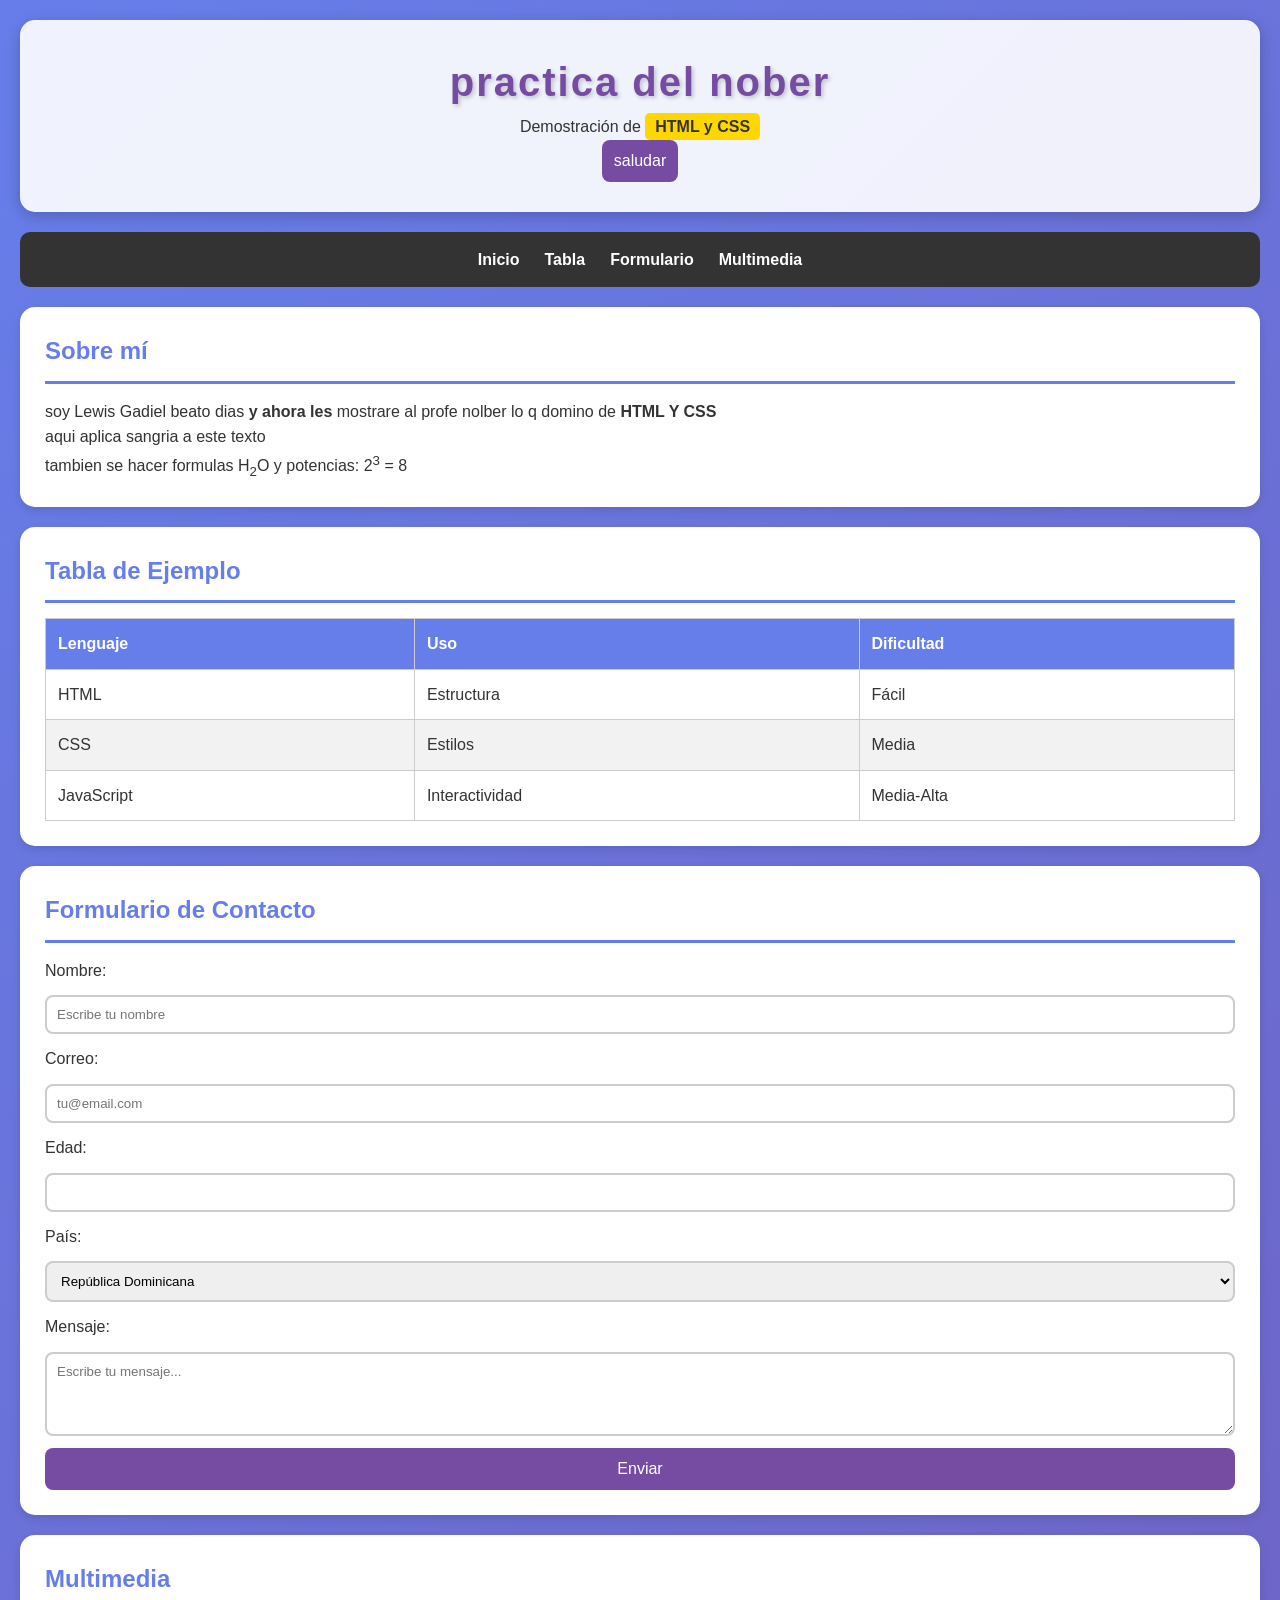
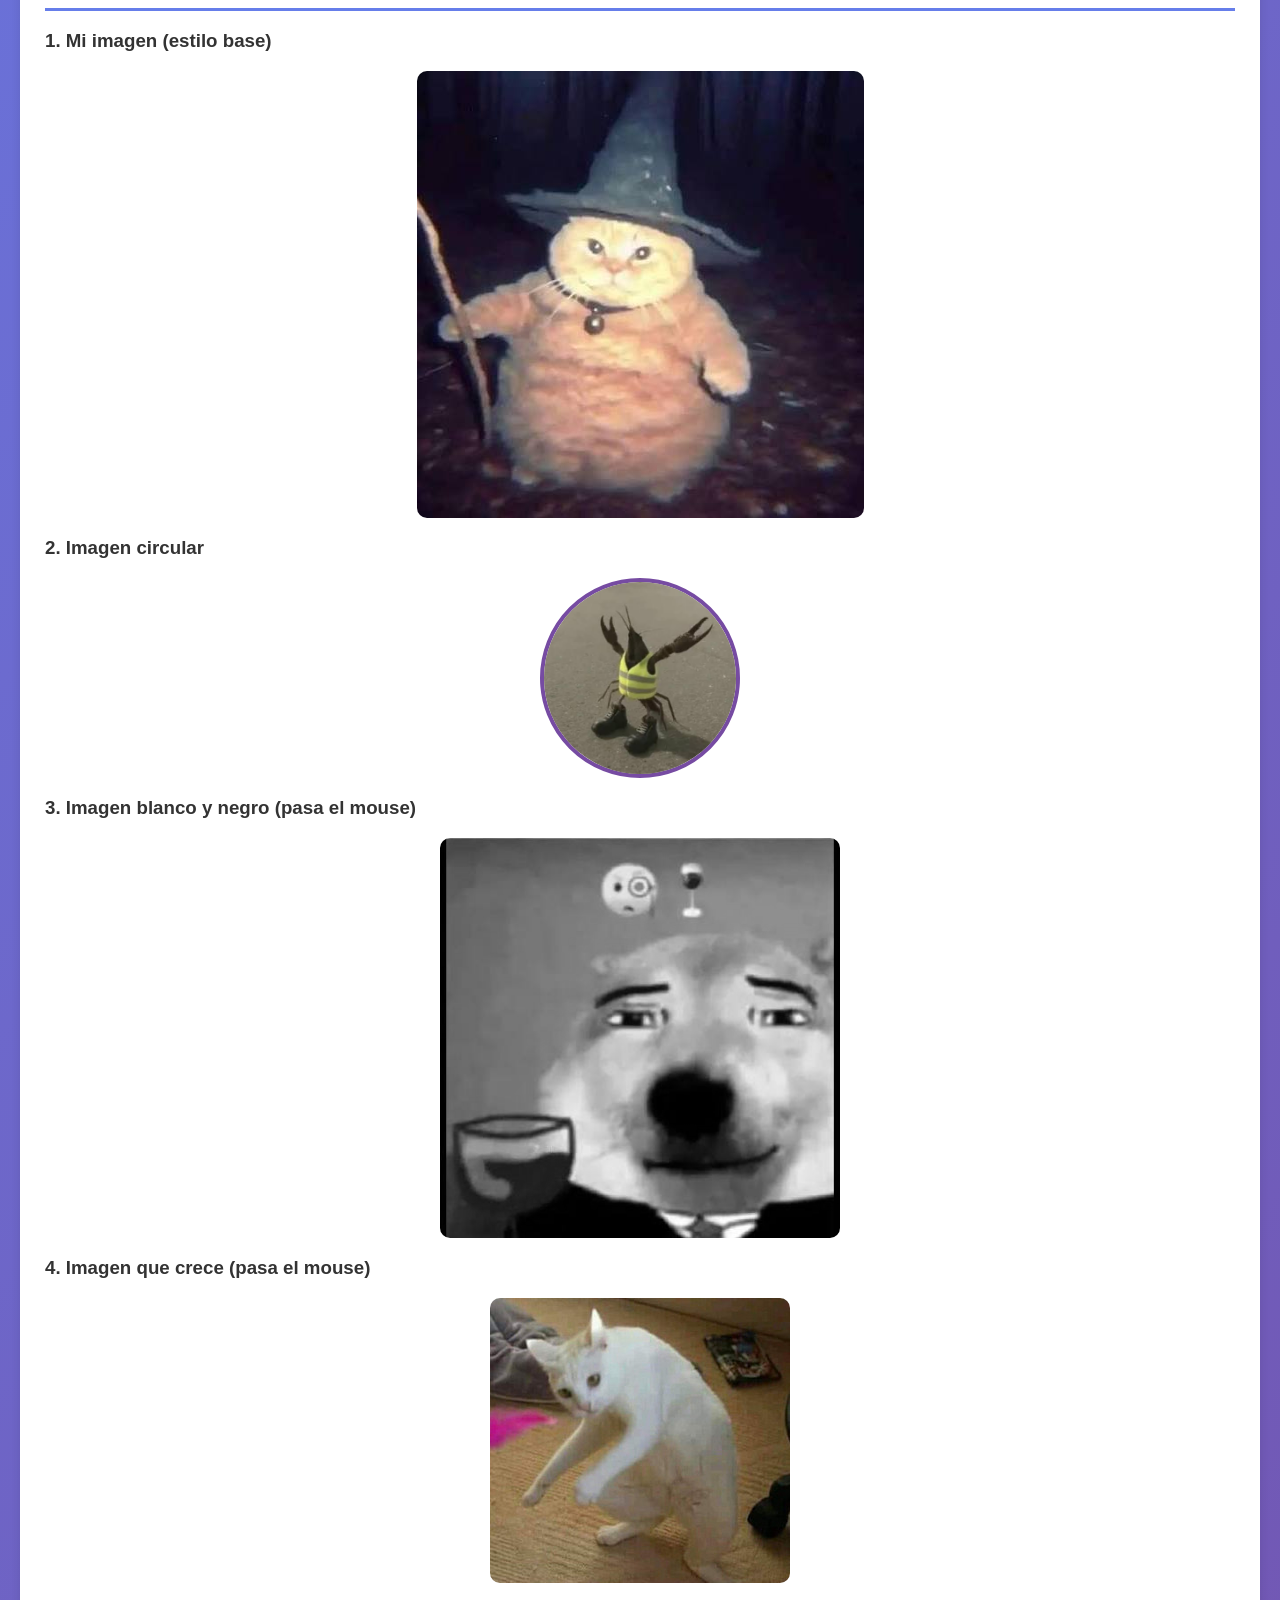
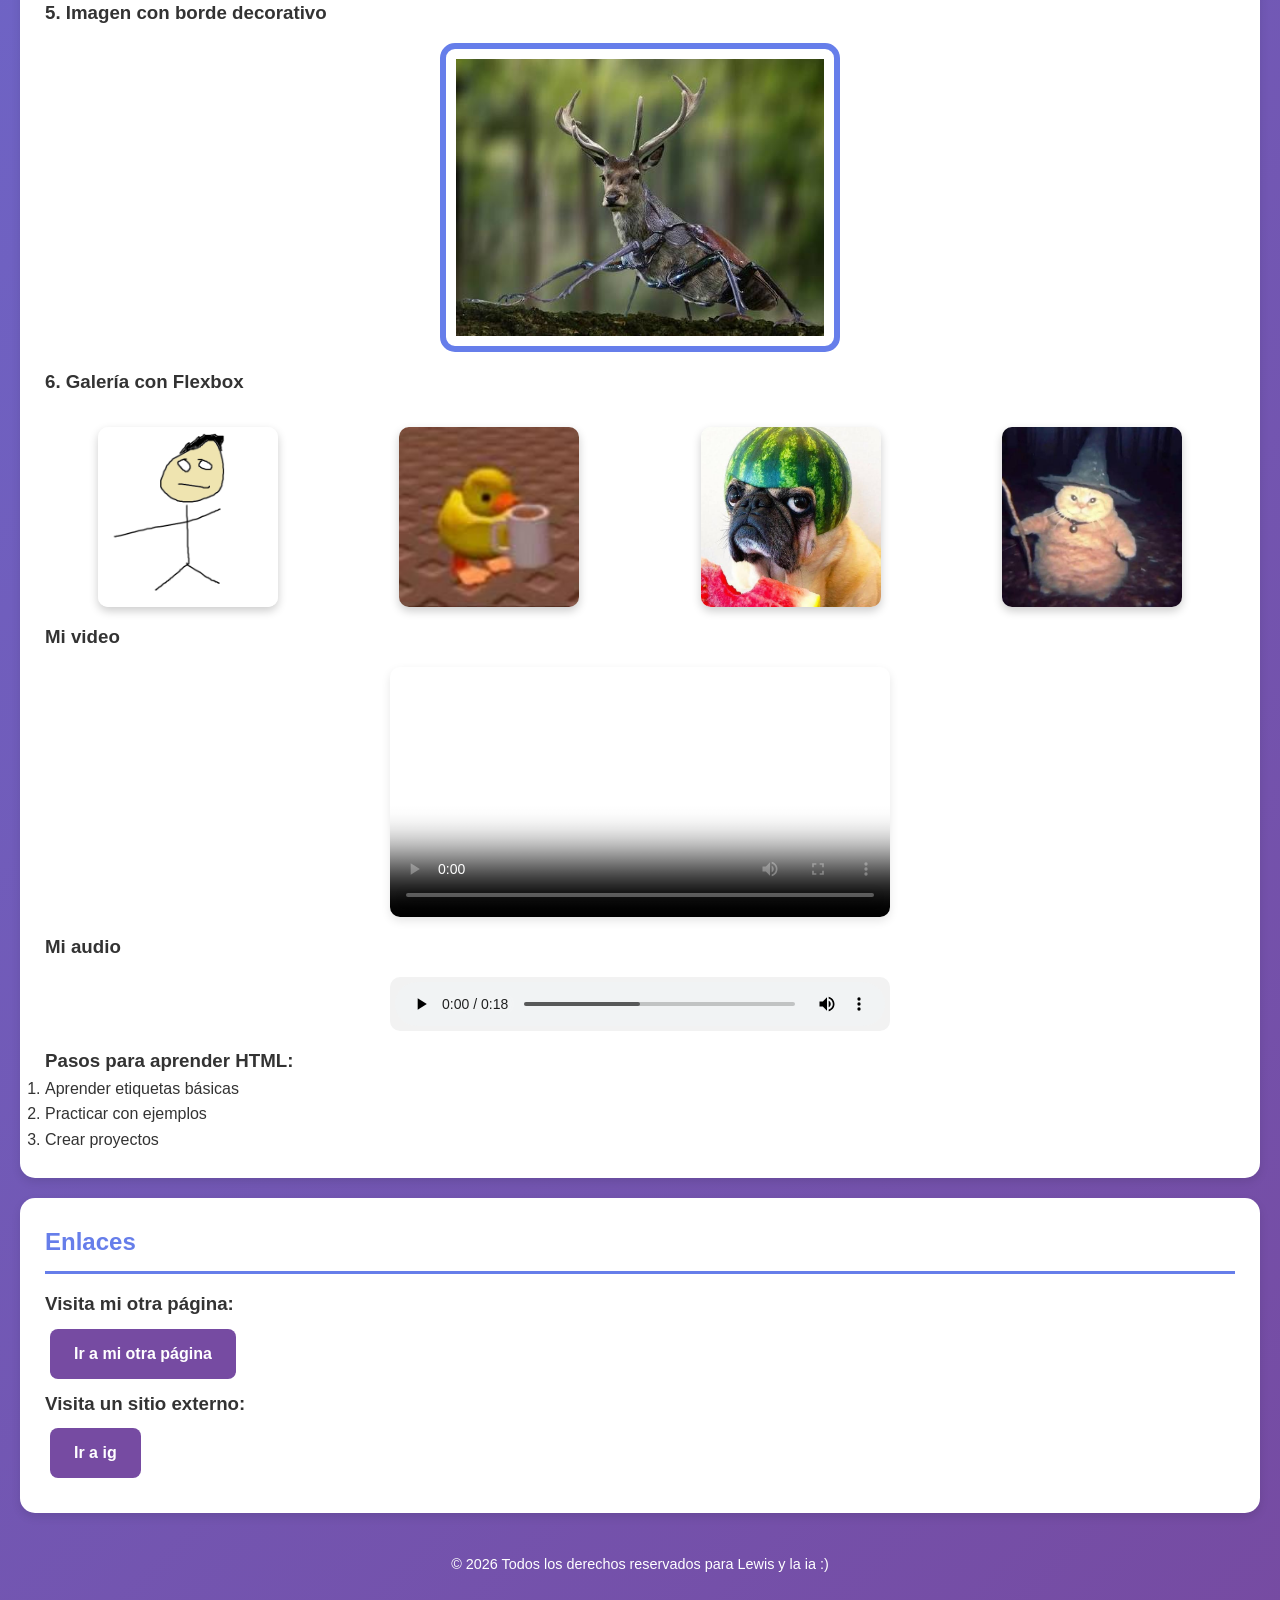
<file: index.html>
<!DOCTYPE html>
<html lang="es">
<head>
    <meta charset="UTF-8">
    <meta name="viewport" content="width=device-width, initial-scale=1.0">
    <meta name="description" content="Actividad de programación web">
    <meta name="author" content="Mirra">
    <title>Mi Actividad de Programación</title>


    <link rel="stylesheet" href="css/estilos.css">
</head>

<body>

    <!-- ===== ENCABEZADO ===== -->
    <header>
        <h1 id="titulo-principal">practica del nober </h1>
        <p>Demostración de <span class="destacado">HTML y CSS</span></p>
    <button onclick="alert ('hola')"> saludar</button>
    </header>

    <!-- ===== NAVEGACIÓN ===== -->
    <nav>
        <ul>
            <li><a href="inicio">Inicio</a></li>
            <li><a href="#tabla">Tabla</a></li>
            <li><a href="#formulario">Formulario</a></li>
            <li><a href="#multimedia">Multimedia</a></li>
        </ul>
    </nav>

   
    <section id="inicio">
        <h2>Sobre mí</h2>
        <p> soy Lewis Gadiel beato dias <strong>y ahora les </strong>mostrare al profe nolber lo q domino de <strong> HTML Y CSS</strong> </p>
        <blockquote>aqui aplica sangria a este texto</blockquote>
        <p>tambien se hacer formulas H<sub>2</sub>O y potencias: 2<sup>3</sup> = 8</p>
    </section>

    
    <section id="tabla">
        <h2>Tabla de Ejemplo</h2>
        <table>
            <thead>
                <tr>
                    <th>Lenguaje</th>
                    <th>Uso</th>
                    <th>Dificultad</th>
                </tr>
            </thead>
            <tbody>
                <tr>
                    <td>HTML</td>
                    <td>Estructura</td>
                    <td>Fácil</td>
                </tr>
                <tr>
                    <td>CSS</td>
                    <td>Estilos</td>
                    <td>Media</td>
                </tr>
                <tr>
                    <td>JavaScript</td>
                    <td>Interactividad</td>
                    <td>Media-Alta</td>
                </tr>
            </tbody>
        </table>
    </section>

    
    <section id="formulario">
        <h2>Formulario de Contacto</h2>
        <form action="#" method="post">
            <label for="nombre">Nombre:</label>
            <input type="text" id="nombre" name="nombre" placeholder="Escribe tu nombre" required>

            <label for="email">Correo:</label>
            <input type="email" id="email" name="email" placeholder="tu@email.com" required>

            <label for="edad">Edad:</label>
            <input type="number" id="edad" name="edad" min="1" max="120">

            <label for="pais">País:</label>
            <select id="pais" name="pais">
                <option value="rd">República Dominicana</option>
                <option value="mx">México</option>
                <option value="es">España</option>
            </select>

            <label for="mensaje">Mensaje:</label>
            <textarea id="mensaje" name="mensaje" rows="4" placeholder="Escribe tu mensaje..."></textarea>

            <button type="submit">Enviar</button>
        </form>
    </section>

   <!-- ===== MULTIMEDIA ===== -->
<section id="multimedia">
    <h2>Multimedia</h2>

    <!-- Imagen 1: normal con estilo base -->
    <h3>1. Mi imagen (estilo base)</h3>
    <img src="multimedia/gatomMagico.jpg" alt="Gato mágico con sombrero">

    <!-- Imagen 2: circular (avatar) -->
    <h3>2. Imagen circular</h3>
    <img src="multimedia/amet langosta.jpg" alt="langosta amet" class="img-circular">

    
    <!-- Imagen 4: blanco y negro, vuelve a color al pasar el mouse -->
    <h3>3. Imagen blanco y negro (pasa el mouse)</h3>
    <img src="multimedia/fino.jpg" alt="fino señores" class="img-bn">

    <!-- Imagen 5: crece al pasar el mouse -->
    <h3>4. Imagen que crece (pasa el mouse)</h3>
    <img src="multimedia/gato indignado.jpg" alt="Gato indignado que crece" class="img-zoom">

    <!-- Imagen 6: borde decorativo -->
    <h3>5. Imagen con borde decorativo</h3>
    <img src="multimedia/omunculo.jpg" alt="Gato mágico con borde" class="img-borde">

    <!-- Galería con flex -->
    <h3>6. Galería con Flexbox</h3>
    <div class="galeria">
        <img src="multimedia/pablo.png" alt="pablo">
        <img src="multimedia/pato con tasa.jpg" alt="pato con tasa">
        <img src="multimedia/perro sandia.jpg" alt="perro sandia">
        <img src="multimedia/gatomMagico.jpg" alt="Gato mágico 4">
    </div>

    <!-- Tu video (ya estaba) -->
    <h3>Mi video</h3>
    <video class="multimedia" controls poster="https://picsum.photos/400/200">
        <source src="multimedia/videoplayback.mp4" type="video/mp4">
    </video>

    <!-- Tu audio (ya estaba) -->
    <h3>Mi audio</h3>
    <audio class="multimedia" controls>
        <source src="multimedia/audio.mp3" type="audio/mpeg">
    </audio>

    <h3>Pasos para aprender HTML:</h3>
    <ol>
        <li>Aprender etiquetas básicas</li>
        <li>Practicar con ejemplos</li>
        <li>Crear proyectos</li>
    </ol>

    </section>


    <!-- ===== ENLACES ===== -->
    <section id="enlaces">
        <h2>Enlaces</h2>

        <h3>Visita mi otra página:</h3>
        <a href="otra_pagina.html" class="boton-enlace">Ir a mi otra página</a>

        <h3>Visita un sitio externo:</h3>
        <a href="https://www.instagram.com/" target="_blank" class="boton-enlace">Ir a ig</a>
    </section>


    
    <footer>
        <p>&copy; 2026 Todos los derechos reservados para Lewis y la ia :)</p>
    </footer>

</body>
</html>
</file>
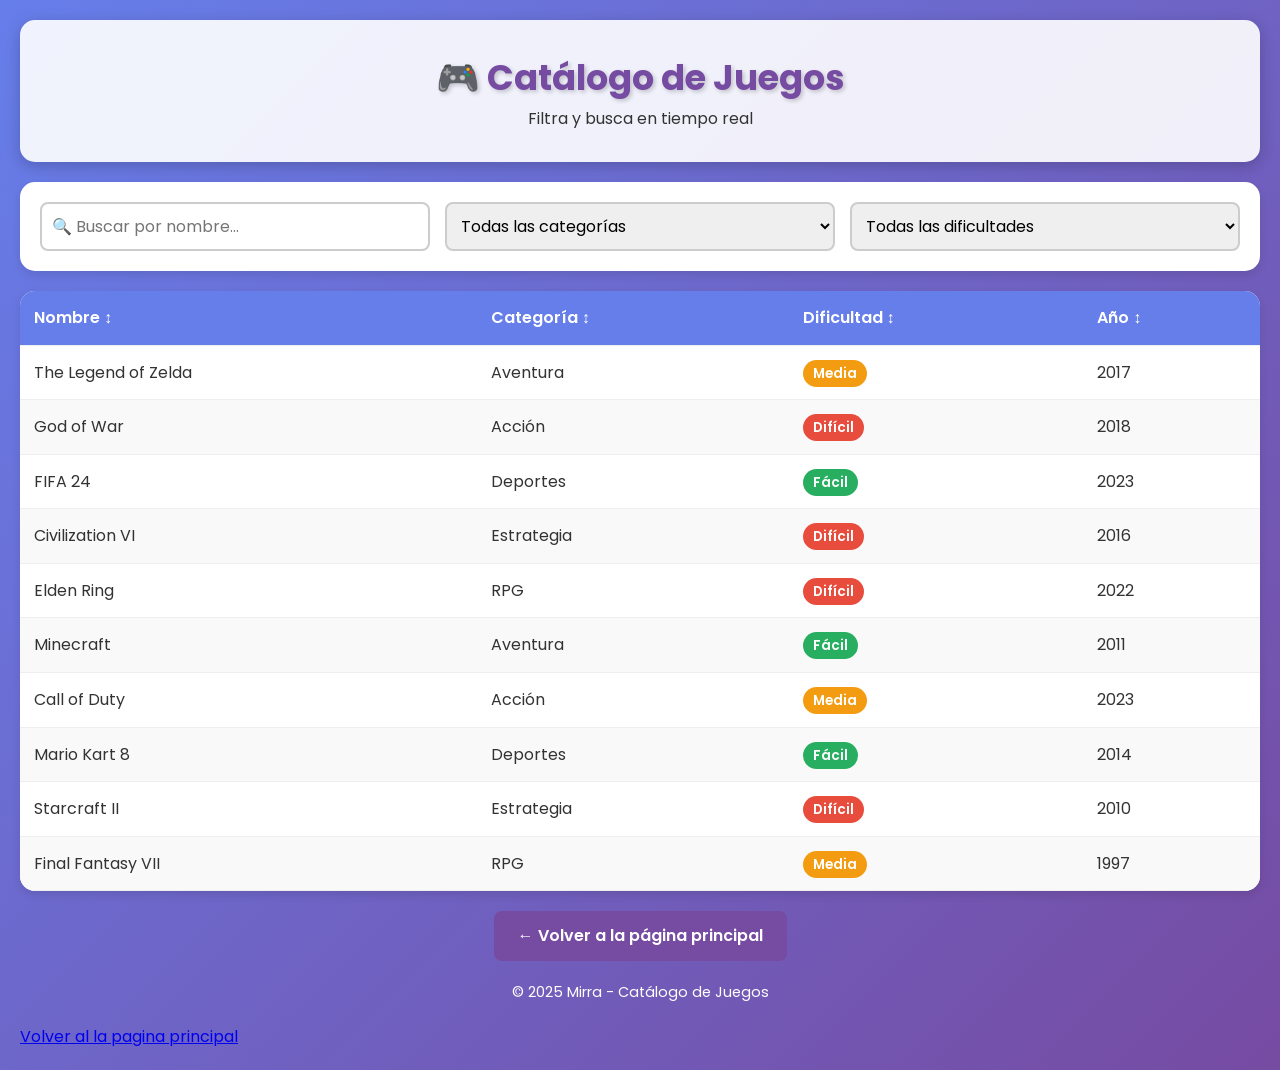
<file: otra_pagina.html>
<!DOCTYPE html>
<html lang="es">
<head>
    <meta charset="UTF-8">
    <meta name="viewport" content="width=device-width, initial-scale=1.0">
    <title>Catálogo de Juegos - Filtros</title>

    <link rel="preconnect" href="https://fonts.googleapis.com">
    <link href="https://fonts.googleapis.com/css2?family=Poppins:wght@300;600&display=swap" rel="stylesheet">

    <style>
        /* ===== RESET ===== */
        * { margin: 0; padding: 0; box-sizing: border-box; }

        body {
            font-family: 'Poppins', sans-serif;
            background: linear-gradient(135deg, #667eea, #764ba2);
            color: #333;
            padding: 20px;
            line-height: 1.6;
        }

        header {
            background-color: rgba(255, 255, 255, 0.9);
            padding: 30px;
            border-radius: 15px;
            text-align: center;
            box-shadow: 0 4px 15px rgba(0,0,0,0.2);
            margin-bottom: 20px;
        }

        header h1 {
            color: #764ba2;
            font-size: 2.2rem;
            text-shadow: 2px 2px 4px rgba(0,0,0,0.2);
        }

        /* ===== FILTROS ===== */
        .filtros {
            background-color: white;
            padding: 20px;
            border-radius: 15px;
            box-shadow: 0 4px 10px rgba(0,0,0,0.1);
            margin-bottom: 20px;
            display: flex;
            flex-wrap: wrap;
            gap: 15px;
            align-items: center;
        }

        .filtros input,
        .filtros select {
            padding: 10px;
            border: 2px solid #ccc;
            border-radius: 8px;
            font-family: inherit;
            font-size: 1rem;
            flex: 1;
            min-width: 180px;
        }

        .filtros input:focus,
        .filtros select:focus {
            border-color: #667eea;
            outline: none;
        }

        /* ===== TABLA ===== */
        table {
            width: 100%;
            border-collapse: collapse;
            background-color: white;
            border-radius: 15px;
            overflow: hidden;
            box-shadow: 0 4px 10px rgba(0,0,0,0.1);
        }

        th, td {
            padding: 14px;
            text-align: left;
            border-bottom: 1px solid #eee;
        }

        th {
            background-color: #667eea;
            color: white;
            font-weight: 600;
            cursor: pointer;
            user-select: none;
        }

        th:hover {
            background-color: #764ba2;
        }

        tr:nth-child(even) td {
            background-color: #f9f9f9;
        }

        tr:hover td {
            background-color: #eef1ff;
        }

        /* ===== ETIQUETAS DE DIFICULTAD ===== */
        .tag {
            padding: 4px 10px;
            border-radius: 20px;
            font-size: 0.85rem;
            font-weight: 600;
            color: white;
        }

        .facil   { background-color: #27ae60; }
        .media   { background-color: #f39c12; }
        .dificil { background-color: #e74c3c; }

        /* ===== MENSAJE SIN RESULTADOS ===== */
        #sin-resultados {
            text-align: center;
            padding: 30px;
            font-style: italic;
            color: #888;
            display: none;
            background-color: white;
            border-radius: 15px;
            margin-top: 10px;
        }

        /* ===== BOTÓN VOLVER ===== */
        .boton-volver {
            display: inline-block;
            background-color: #764ba2;
            color: white;
            padding: 12px 24px;
            border-radius: 8px;
            text-decoration: none;
            font-weight: 600;
            margin-top: 20px;
            transition: background 0.3s, transform 0.3s;
        }

        .boton-volver:hover {
            background-color: #667eea;
            transform: translateY(-3px);
        }

        footer {
            text-align: center;
            padding: 20px;
            color: white;
            font-size: 0.9rem;
        }

        @media (max-width: 600px) {
            .filtros { flex-direction: column; }
            header h1 { font-size: 1.6rem; }
        }
    </style>
</head>
<body>

    <header>
        <h1>🎮 Catálogo de Juegos</h1>
        <p>Filtra y busca en tiempo real</p>
    </header>

    <!-- ===== FILTROS ===== -->
    <div class="filtros">
        <input type="text" id="buscador" placeholder="🔍 Buscar por nombre...">

        <select id="filtroCategoria">
            <option value="">Todas las categorías</option>
            <option value="Acción">Acción</option>
            <option value="Aventura">Aventura</option>
            <option value="Deportes">Deportes</option>
            <option value="Estrategia">Estrategia</option>
            <option value="RPG">RPG</option>
        </select>

        <select id="filtroDificultad">
            <option value="">Todas las dificultades</option>
            <option value="Fácil">Fácil</option>
            <option value="Media">Media</option>
            <option value="Difícil">Difícil</option>
        </select>
    </div>

    <!-- ===== TABLA ===== -->
    <table>
        <thead>
            <tr>
                <th data-campo="nombre">Nombre ↕</th>
                <th data-campo="categoria">Categoría ↕</th>
                <th data-campo="dificultad">Dificultad ↕</th>
                <th data-campo="anio">Año ↕</th>
            </tr>
        </thead>
        <tbody id="cuerpoTabla">
            <!-- JavaScript llenará esto -->
        </tbody>
    </table>

    <p id="sin-resultados">😢 No se encontraron juegos con esos filtros.</p>

    <!-- ===== VOLVER ===== -->
    <div style="text-align: center;">
        <a href="trabajo.html" class="boton-volver">← Volver a la página principal</a>
    </div>

    <footer>
        <p>&copy; 2025 Mirra - Catálogo de Juegos</p>
    </footer>

    <script>
        // ===== 1. NUESTROS DATOS (simulan la base de datos) =====
        const juegos = [
            { nombre: "The Legend of Zelda",  categoria: "Aventura",  dificultad: "Media",   anio: 2017 },
            { nombre: "God of War",           categoria: "Acción",    dificultad: "Difícil", anio: 2018 },
            { nombre: "FIFA 24",              categoria: "Deportes",  dificultad: "Fácil",   anio: 2023 },
            { nombre: "Civilization VI",      categoria: "Estrategia",dificultad: "Difícil", anio: 2016 },
            { nombre: "Elden Ring",           categoria: "RPG",       dificultad: "Difícil", anio: 2022 },
            { nombre: "Minecraft",            categoria: "Aventura",  dificultad: "Fácil",   anio: 2011 },
            { nombre: "Call of Duty",         categoria: "Acción",    dificultad: "Media",   anio: 2023 },
            { nombre: "Mario Kart 8",         categoria: "Deportes",  dificultad: "Fácil",   anio: 2014 },
            { nombre: "Starcraft II",         categoria: "Estrategia",dificultad: "Difícil", anio: 2010 },
            { nombre: "Final Fantasy VII",    categoria: "RPG",       dificultad: "Media",   anio: 1997 }
        ];

        // ===== 2. REFERENCIAS AL DOM =====
        const cuerpoTabla      = document.getElementById("cuerpoTabla");
        const buscador         = document.getElementById("buscador");
        const filtroCategoria  = document.getElementById("filtroCategoria");
        const filtroDificultad = document.getElementById("filtroDificultad");
        const sinResultados    = document.getElementById("sin-resultados");

        // ===== 3. FUNCIÓN PARA DIBUJAR LA TABLA =====
        function dibujarTabla(lista) {
            cuerpoTabla.innerHTML = ""; // Limpiamos la tabla

            if (lista.length === 0) {
                sinResultados.style.display = "block";
                return;
            }
            sinResultados.style.display = "none";

            lista.forEach(juego => {
                const claseDificultad =
                    juego.dificultad === "Fácil"   ? "facil"   :
                    juego.dificultad === "Media"   ? "media"   : "dificil";

                const fila = `
                    <tr>
                        <td>${juego.nombre}</td>
                        <td>${juego.categoria}</td>
                        <td><span class="tag ${claseDificultad}">${juego.dificultad}</span></td>
                        <td>${juego.anio}</td>
                    </tr>
                `;
                cuerpoTabla.innerHTML += fila;
            });
        }

        // ===== 4. FUNCIÓN QUE APLICA TODOS LOS FILTROS =====
        function aplicarFiltros() {
            const texto     = buscador.value.toLowerCase();
            const categoria = filtroCategoria.value;
            const dificultad= filtroDificultad.value;

            const resultado = juegos.filter(j => {
                const coincideNombre     = j.nombre.toLowerCase().includes(texto);
                const coincideCategoria  = categoria  === "" || j.categoria  === categoria;
                const coincideDificultad = dificultad === "" || j.dificultad === dificultad;
                return coincideNombre && coincideCategoria && coincideDificultad;
            });

            dibujarTabla(resultado);
        }

        // ===== 5. EVENTOS =====
        buscador.addEventListener("input", aplicarFiltros);
        filtroCategoria.addEventListener("change", aplicarFiltros);
        filtroDificultad.addEventListener("change", aplicarFiltros);

        // ===== 6. ORDENAR POR COLUMNA =====
        let ordenAscendente = true;
        document.querySelectorAll("th").forEach(th => {
            th.addEventListener("click", () => {
                const campo = th.dataset.campo;
                juegos.sort((a, b) => {
                    if (a[campo] < b[campo]) return ordenAscendente ? -1 : 1;
                    if (a[campo] > b[campo]) return ordenAscendente ? 1 : -1;
                    return 0;
                });
                ordenAscendente = !ordenAscendente;
                aplicarFiltros();
            });
        });

        // ===== 7. DIBUJAR AL CARGAR =====
        dibujarTabla(juegos);
    </script>


<a href="trabajo 1.html" class="boton-enlace"> Volver al la pagina principal</a>
</body>
</html>
</file>
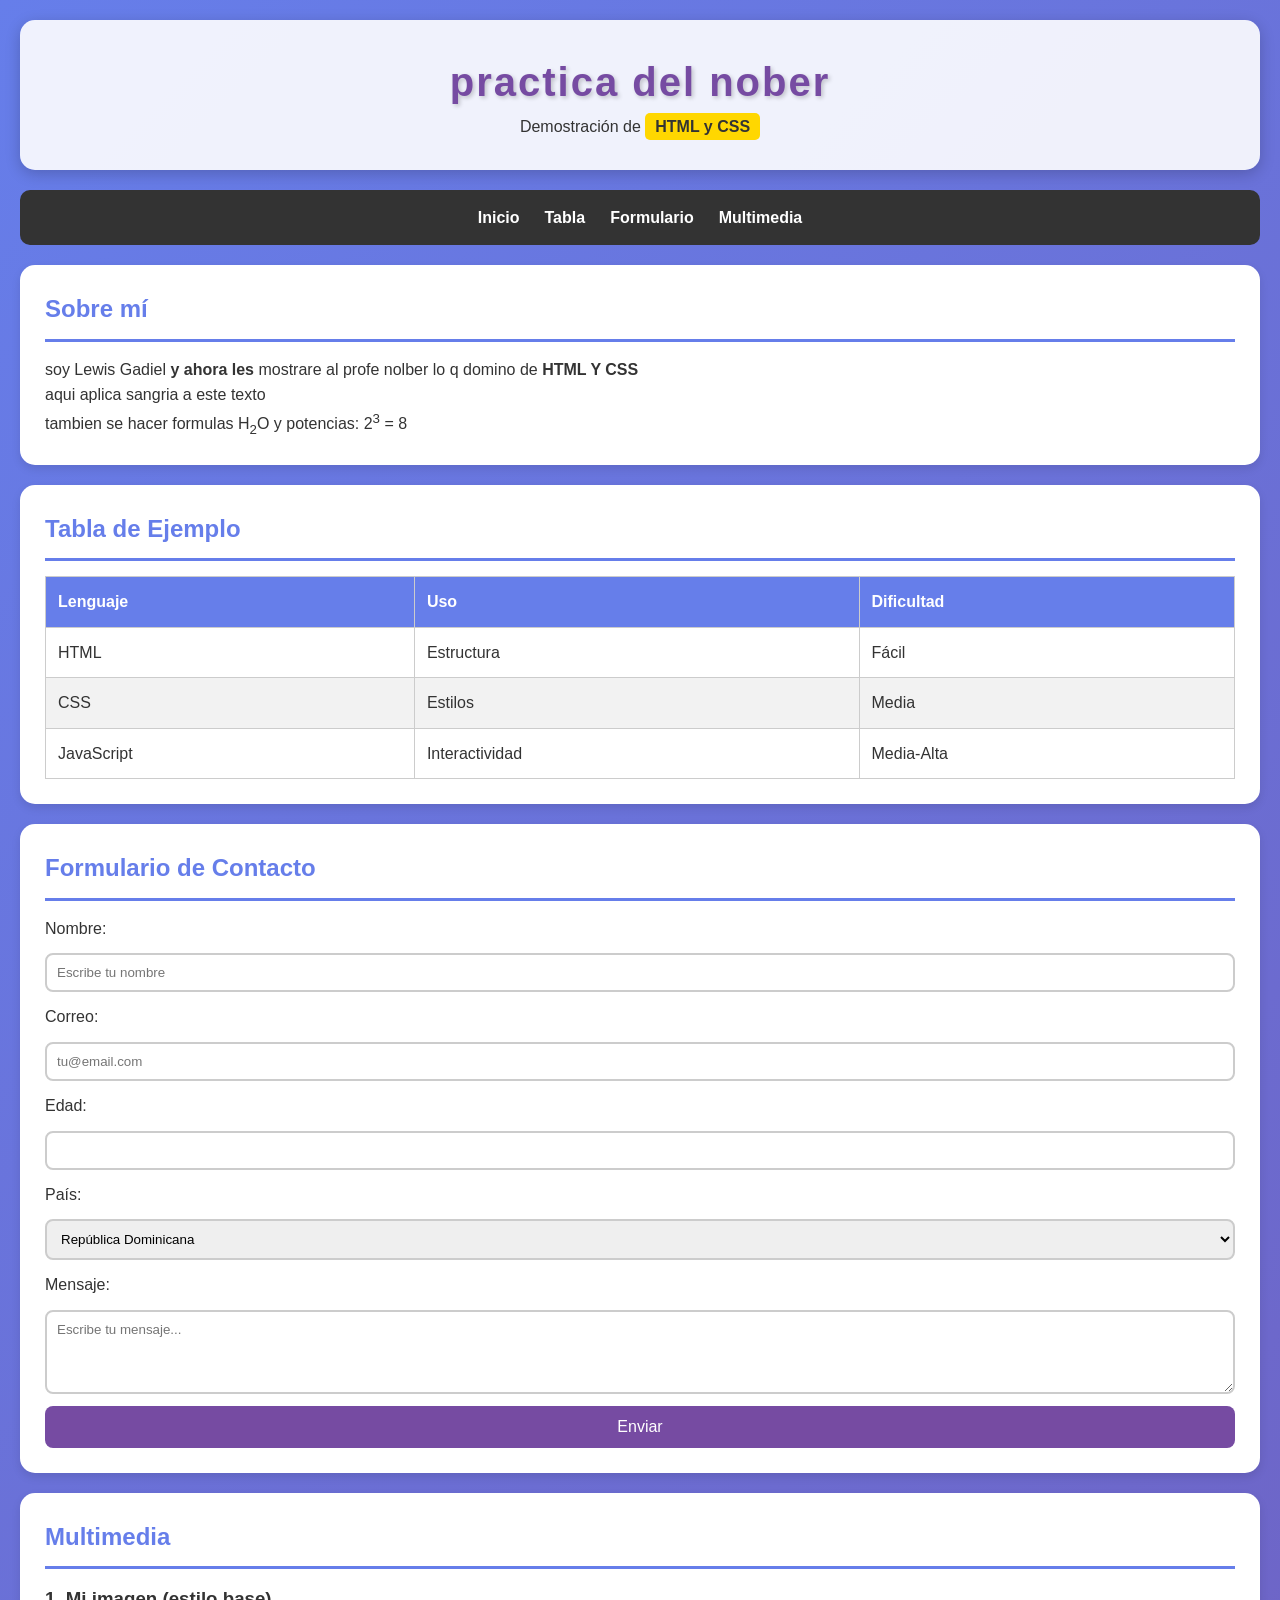
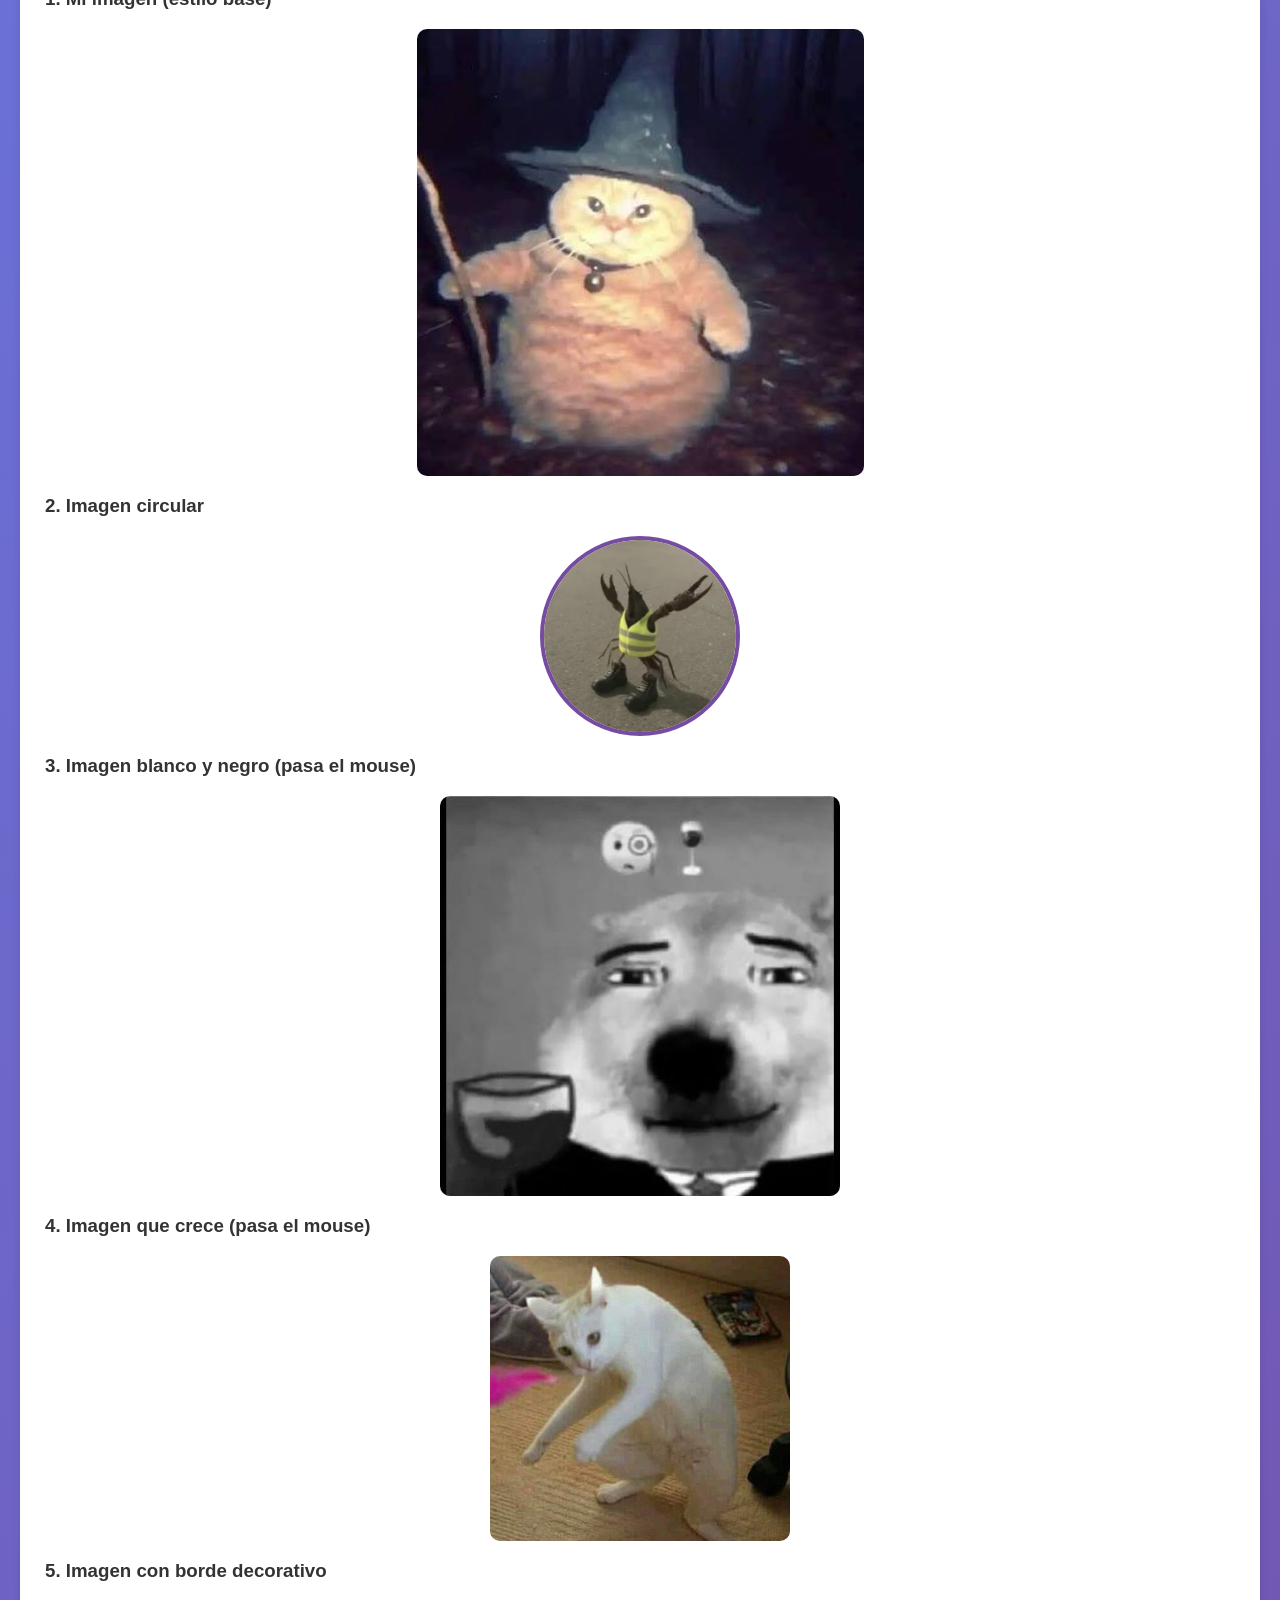
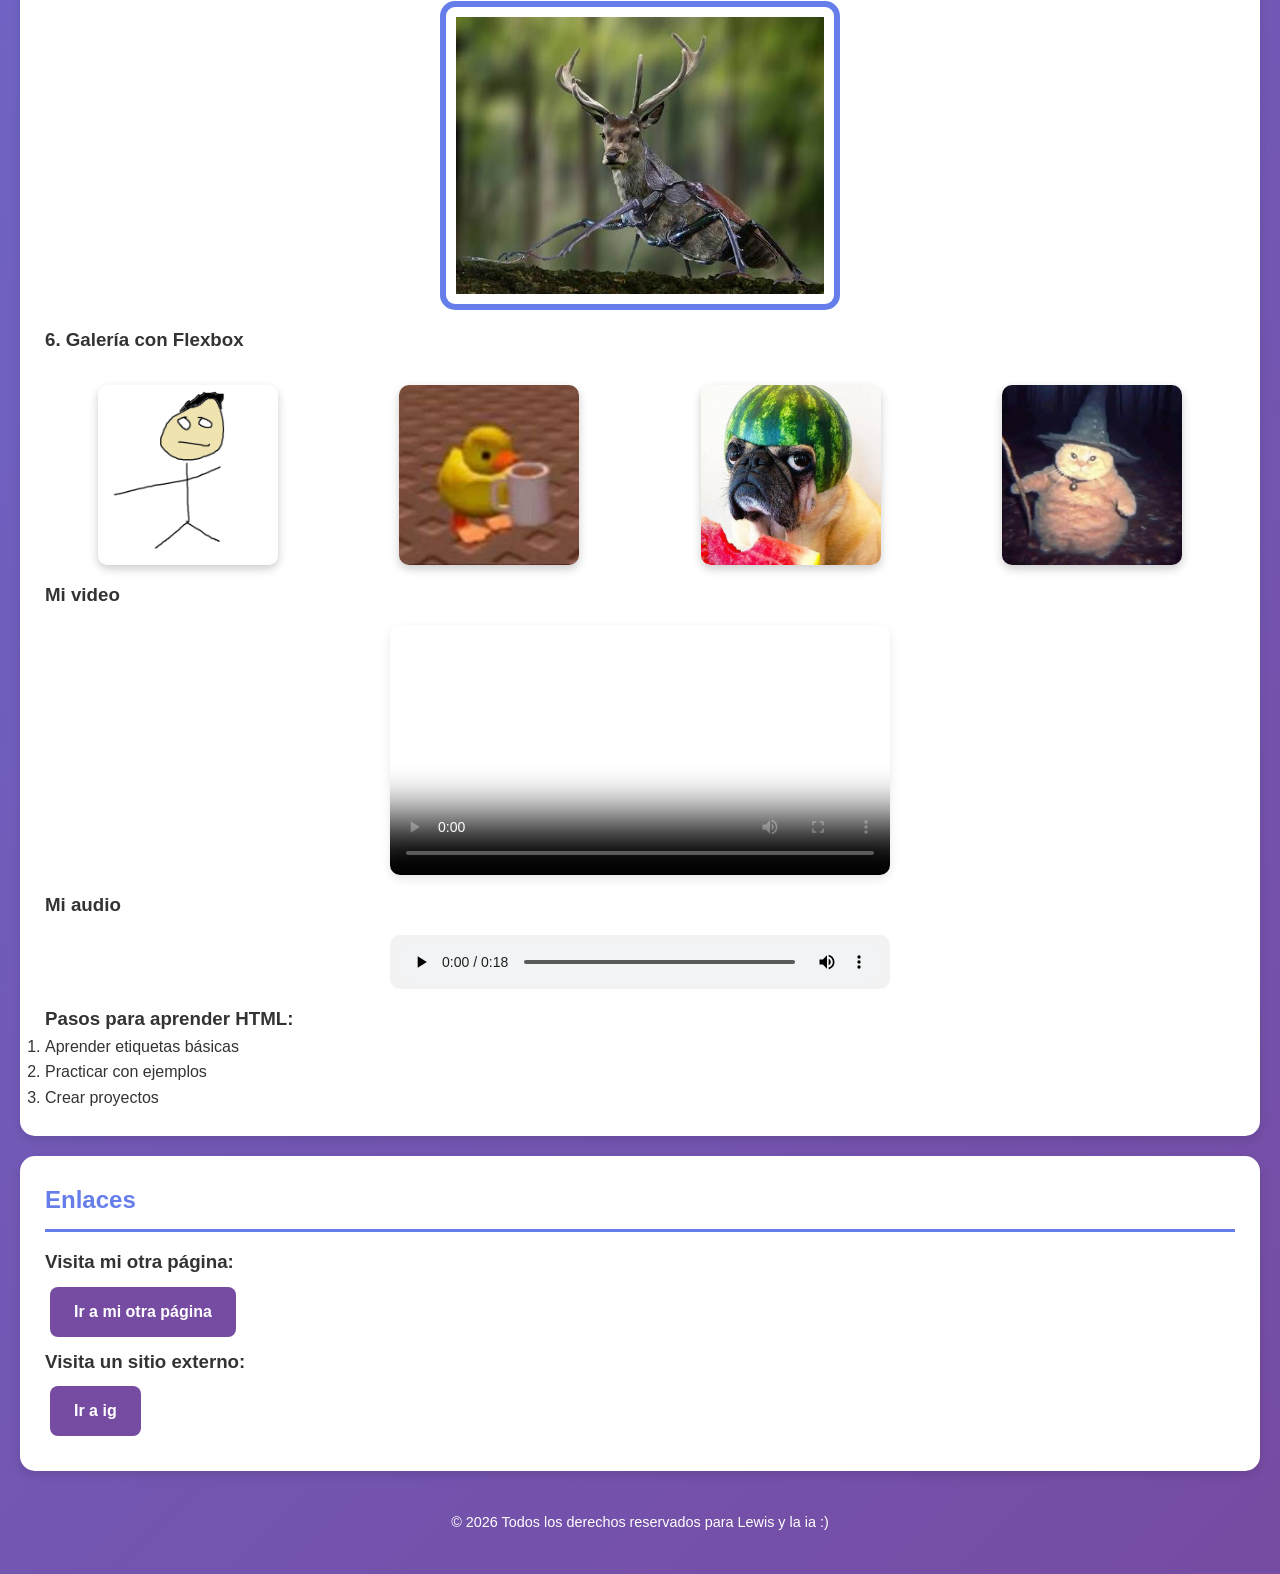
<file: trabajo.html>
<!DOCTYPE html>
<html lang="es">
<head>
    <meta charset="UTF-8">
    <meta name="viewport" content="width=device-width, initial-scale=1.0">
    <meta name="description" content="Actividad de programación web">
    <meta name="author" content="Mirra">
    <title>Mi Actividad de Programación</title>


    <link rel="stylesheet" href="css/estilos.css">
</head>

<body>

    <!-- ===== ENCABEZADO ===== -->
    <header>
        <h1 id="titulo-principal">practica del nober </h1>
        <p>Demostración de <span class="destacado">HTML y CSS</span></p>
    </header>

    <!-- ===== NAVEGACIÓN ===== -->
    <nav>
        <ul>
            <li><a href="inicio">Inicio</a></li>
            <li><a href="#tabla">Tabla</a></li>
            <li><a href="#formulario">Formulario</a></li>
            <li><a href="#multimedia">Multimedia</a></li>
        </ul>
    </nav>

   
    <section id="inicio">
        <h2>Sobre mí</h2>
        <p> soy Lewis Gadiel <strong>y ahora les </strong>mostrare al profe nolber lo q domino de <strong> HTML Y CSS</strong> </p>
        <blockquote>aqui aplica sangria a este texto</blockquote>
        <p>tambien se hacer formulas H<sub>2</sub>O y potencias: 2<sup>3</sup> = 8</p>
    </section>

    
    <section id="tabla">
        <h2>Tabla de Ejemplo</h2>
        <table>
            <thead>
                <tr>
                    <th>Lenguaje</th>
                    <th>Uso</th>
                    <th>Dificultad</th>
                </tr>
            </thead>
            <tbody>
                <tr>
                    <td>HTML</td>
                    <td>Estructura</td>
                    <td>Fácil</td>
                </tr>
                <tr>
                    <td>CSS</td>
                    <td>Estilos</td>
                    <td>Media</td>
                </tr>
                <tr>
                    <td>JavaScript</td>
                    <td>Interactividad</td>
                    <td>Media-Alta</td>
                </tr>
            </tbody>
        </table>
    </section>

    
    <section id="formulario">
        <h2>Formulario de Contacto</h2>
        <form action="#" method="post">
            <label for="nombre">Nombre:</label>
            <input type="text" id="nombre" name="nombre" placeholder="Escribe tu nombre" required>

            <label for="email">Correo:</label>
            <input type="email" id="email" name="email" placeholder="tu@email.com" required>

            <label for="edad">Edad:</label>
            <input type="number" id="edad" name="edad" min="1" max="120">

            <label for="pais">País:</label>
            <select id="pais" name="pais">
                <option value="rd">República Dominicana</option>
                <option value="mx">México</option>
                <option value="es">España</option>
            </select>

            <label for="mensaje">Mensaje:</label>
            <textarea id="mensaje" name="mensaje" rows="4" placeholder="Escribe tu mensaje..."></textarea>

            <button type="submit">Enviar</button>
        </form>
    </section>

   <!-- ===== MULTIMEDIA ===== -->
<section id="multimedia">
    <h2>Multimedia</h2>

    <!-- Imagen 1: normal con estilo base -->
    <h3>1. Mi imagen (estilo base)</h3>
    <img src="multimedia/gatomMagico.jpg" alt="Gato mágico con sombrero">

    <!-- Imagen 2: circular (avatar) -->
    <h3>2. Imagen circular</h3>
    <img src="multimedia/amet langosta.jpg" alt="langosta amet" class="img-circular">

    
    <!-- Imagen 4: blanco y negro, vuelve a color al pasar el mouse -->
    <h3>3. Imagen blanco y negro (pasa el mouse)</h3>
    <img src="multimedia/fino.jpg" alt="fino señores" class="img-bn">

    <!-- Imagen 5: crece al pasar el mouse -->
    <h3>4. Imagen que crece (pasa el mouse)</h3>
    <img src="multimedia/gato indignado.jpg" alt="Gato indignado que crece" class="img-zoom">

    <!-- Imagen 6: borde decorativo -->
    <h3>5. Imagen con borde decorativo</h3>
    <img src="multimedia/omunculo.jpg" alt="Gato mágico con borde" class="img-borde">

    <!-- Galería con flex -->
    <h3>6. Galería con Flexbox</h3>
    <div class="galeria">
        <img src="multimedia/pablo.png" alt="pablo">
        <img src="multimedia/pato con tasa.jpg" alt="pato con tasa">
        <img src="multimedia/perro sandia.jpg" alt="perro sandia">
        <img src="multimedia/gatomMagico.jpg" alt="Gato mágico 4">
    </div>

    <!-- Tu video (ya estaba) -->
    <h3>Mi video</h3>
    <video class="multimedia" controls poster="https://picsum.photos/400/200">
        <source src="multimedia/videoplayback.mp4" type="video/mp4">
    </video>

    <!-- Tu audio (ya estaba) -->
    <h3>Mi audio</h3>
    <audio class="multimedia" controls>
        <source src="multimedia/audio.mp3" type="audio/mpeg">
    </audio>

    <h3>Pasos para aprender HTML:</h3>
    <ol>
        <li>Aprender etiquetas básicas</li>
        <li>Practicar con ejemplos</li>
        <li>Crear proyectos</li>
    </ol>

    </section>


    <!-- ===== ENLACES ===== -->
    <section id="enlaces">
        <h2>Enlaces</h2>

        <h3>Visita mi otra página:</h3>
        <a href="otra_pagina.html" class="boton-enlace">Ir a mi otra página</a>

        <h3>Visita un sitio externo:</h3>
        <a href="https://www.instagram.com/" target="_blank" class="boton-enlace">Ir a ig</a>
    </section>


    
    <footer>
        <p>&copy; 2026 Todos los derechos reservados para Lewis y la ia :)</p>
    </footer>

</body>
</html>
</file>
<file: css/estilos.css>
/* ===== RESET BÁSICO ===== */
* {
    margin: 0;
    padding: 0;
    box-sizing: border-box;
}

/* ===== ESTILOS GENERALES ===== */
body {
    font-family: 'Poppins', sans-serif;
    background: linear-gradient(135deg, #667eea, #764ba2);
    color: #333;
    line-height: 1.6;
    padding: 20px;
}

/* ===== ENCABEZADO ===== */
header {
    background-color: rgba(255, 255, 255, 0.9);
    padding: 30px;
    border-radius: 15px;
    text-align: center;
    box-shadow: 0 4px 15px rgba(0,0,0,0.2);
    margin-bottom: 20px;
}

header h1 {
    color: #764ba2;
    font-size: 2.5rem;
    text-shadow: 2px 2px 4px rgba(0,0,0,0.2);
    letter-spacing: 2px;
}

/* ===== NAVEGACIÓN ===== */
nav {
    background-color: #333;
    padding: 15px;
    border-radius: 10px;
    margin-bottom: 20px;
}

nav ul {
    list-style: none;
    display: flex;
    justify-content: center;
    gap: 25px;
}

nav a {
    color: white;
    text-decoration: none;
    font-weight: 600;
    transition: color 0.3s;
}

nav a:hover {
    color: #ffd700;
}

/* ===== SECCIONES ===== */
section {
    background-color: white;
    padding: 25px;
    margin-bottom: 20px;
    border-radius: 15px;
    box-shadow: 0 4px 10px rgba(0,0,0,0.1);
}

section h2 {
    color: #667eea;
    border-bottom: 3px solid #667eea;
    padding-bottom: 10px;
    margin-bottom: 15px;
}


/* ===== TABLA ===== */
table {
    width: 100%;
    border-collapse: collapse;
    margin-top: 15px;
}

th, td {
    border: 1px solid #ccc;
    padding: 12px;
    text-align: left;
}

th {
    background-color: #667eea;
    color: white;
}

tr:nth-child(even) {
    background-color: #f2f2f2;
}

/* ===== FORMULARIO ===== */
form {
    display: flex;
    flex-direction: column;
    gap: 12px;
}

input, textarea, select {
    padding: 10px;
    border: 2px solid #ccc;
    border-radius: 8px;
    font-family: inherit;
}

input:focus, textarea:focus {
    border-color: #667eea;
    outline: none;
}

button {
    background-color: #764ba2;
    color: white;
    padding: 12px;
    border: none;
    border-radius: 8px;
    cursor: pointer;
    font-size: 1rem;
    transition: background 0.3s;
}

button:hover {
    background-color: #667eea;
}

/* ===== PIE DE PÁGINA ===== */
footer {
    text-align: center;
    color: white;
    padding: 20px;
    font-size: 0.9rem;
}

/* aqui creo la clase destacado para diseño a algunos textos */
.destacado {
    background-color: #ffd700;
    padding: 5px 10px;
    border-radius: 5px;
    font-weight: bold;
}

/*  MULTIMEDIA   */

/*  IMÁGEN */
img {
    max-width: 100%;
    height: auto;
    border-radius: 10px;
    display: block;
    margin: 15px auto;
    
}

/*  video  */
.multimedia {
    display: block;            
    width: 100%;               
    max-width: 500px;         
    margin: 15px auto;         
    border-radius: 10px;     
    box-shadow: 0 4px 10px rgba(0,0,0,0.1); 
}


audio.multimedia {
    box-shadow: none;
    background-color: #f2f2f2;  /* Fondo gris claro para que resalte */
    padding: 5px;
}


/* ===== ENLACES (BOTONES) — NUEVO ===== */
.boton-enlace {
    display: inline-block;      
    background-color: #764ba2;    
    color: white;            
    padding: 12px 24px;         
    border-radius: 8px;        
    text-decoration: none;      
    font-weight: 600;         
    margin: 10px 5px;          
    transition: background 0.3s, transform 0.3s;
}

.boton-enlace:hover {
    background-color: #667eea;  
    transform: translateY(-3px); 
}





@media (max-width: 600px) {
    nav ul {
        flex-direction: column;
        align-items: center;
    }
    header h1 {
        font-size: 1.8rem;
    }
}



/* ===== EFECTOS CON IMÁGENES ===== */

/* 1. Imagen circular (tipo avatar) */
.img-circular {
    border-radius: 50%;              /* Hace la imagen un círculo perfecto */
    width: 200px;                    /* Ancho fijo para que sea simétrico */
    height: 200px;                   /* Alto igual al ancho */
    object-fit: cover;               /* Recorta sin deformar */
    border: 4px solid #764ba2;       /* Borde morado decorativo */
}


/* 3. Imagen en blanco y negro que vuelve a color al pasar el mouse */
.img-bn {
    max-width: 400px;
    filter: grayscale(100%);          /* 100% = blanco y negro total */
    transition: filter 0.4s ease;     /* Transición suave */
}
.img-bn:hover {
    filter: grayscale(0%);            /* 0% = color original */
}

/* 4. Imagen que crece al pasar el mouse */
.img-zoom {
    max-width: 400px;
    transition: transform 0.3s ease;  /* Suaviza el crecimiento */
}
.img-zoom:hover {
    transform: scale(1.1);            /* Crece un 10% */
}

/* 5. Imagen con borde decorativo */
.img-borde {
    max-width: 400px;
    border: 6px solid #667eea;        /* Borde azul-morado grueso */
    padding: 10px;                    /* Espacio entre borde e imagen */
    background-color: white;          /* Fondo blanco tipo marco */
    border-radius: 15px;
}

/* 6. Galería con Flexbox */
.galeria {
    display: flex;                    /* Coloca las imágenes en fila */
    flex-wrap: wrap;                  /* Si no caben, saltan de línea */
    gap: 15px;                        /* Espacio entre imágenes */
    justify-content: center;          /* Centra las imágenes */
    margin-top: 15px;
}
.galeria img {
    width: 180px;                     /* Ancho fijo para cada imagen */
    height: 180px;                    /* Alto igual al ancho */
    object-fit: cover;                /* Recorta sin deformar */
    border-radius: 10px;
    box-shadow: 0 4px 10px rgba(0,0,0,0.2);
    transition: transform 0.3s ease, box-shadow 0.3s ease;
}
.galeria img:hover {
    transform: scale(1.05);           /* Crece un poco */
    box-shadow: 0 8px 20px rgba(0,0,0,0.4);   /* Sombra más grande */
}
</file>
